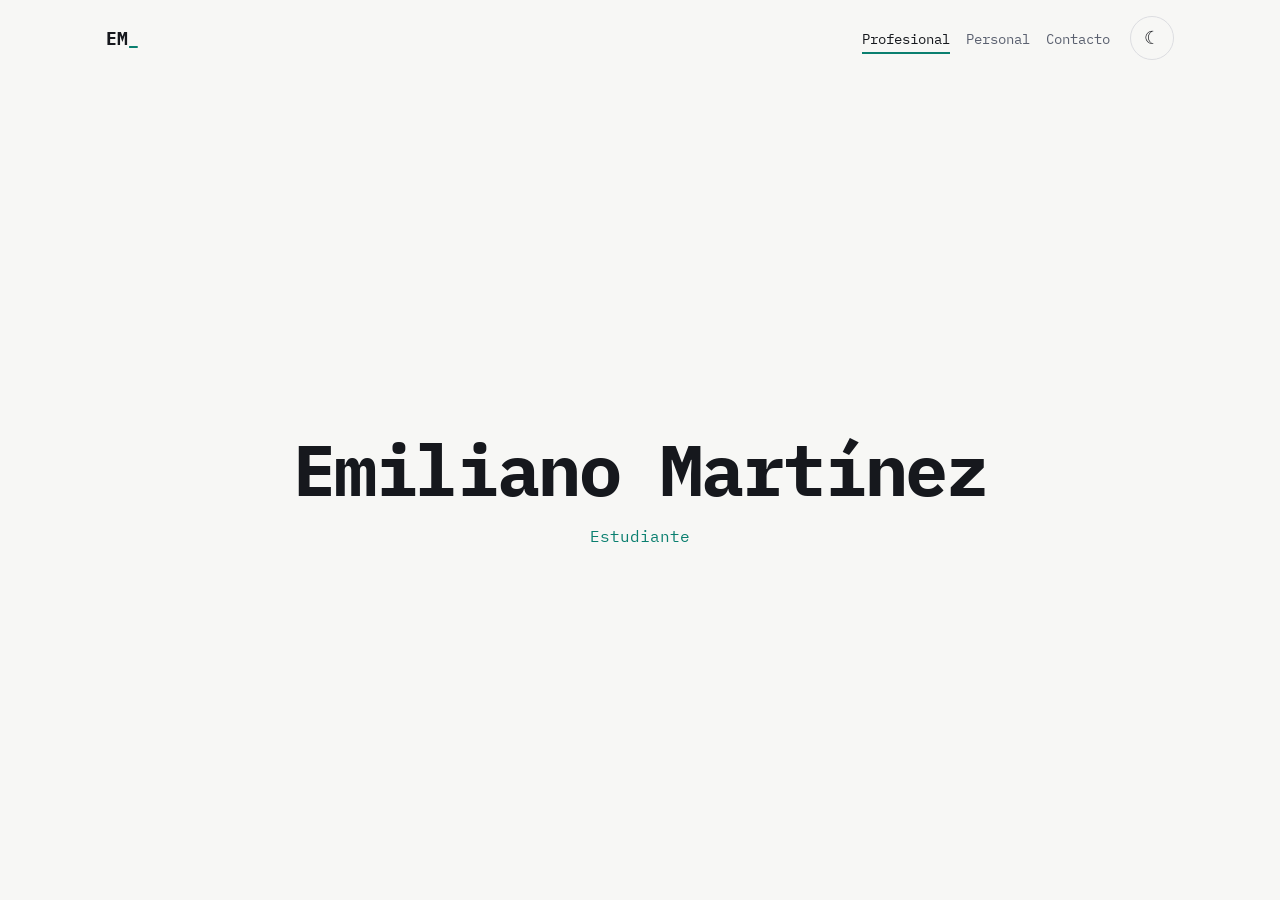
<file: index.html>
<!DOCTYPE html>
<html lang="es">
<head>
<meta charset="UTF-8">
<meta name="viewport" content="width=device-width, initial-scale=1.0">
<title>Emiliano Martínez | Profesional</title>
<script>try{var t=localStorage.getItem("tema");if(t)document.documentElement.setAttribute("data-theme",t)}catch(e){}</script>
<link rel="preconnect" href="https://fonts.googleapis.com">
<link rel="preconnect" href="https://fonts.gstatic.com" crossorigin>
<link href="https://fonts.googleapis.com/css2?family=IBM+Plex+Mono:wght@400;600;700&display=swap" rel="stylesheet">
<link rel="stylesheet" href="styles.css">
</head>
<body>
  <header class="site-header">
    <a class="logo" href="index.html">EM<span class="cursor">_</span></a>
    <nav class="nav" aria-label="Principal">
      <a href="index.html" aria-current="page">Profesional</a>
      <a href="personal.html">Personal</a>
      <a href="contacto.html">Contacto</a>
    </nav>
    <button class="theme-toggle" type="button" aria-label="Cambiar tema">
      <span class="icon-sun" aria-hidden="true">☀</span><span class="icon-moon" aria-hidden="true">☾</span>
    </button>
  </header>

  <main class="page">
    <h1>Emiliano Martínez</h1>
    <p class="subtitle">Estudiante</p>
  </main>

  <script src="main.js"></script>
</body>
</html>
</file>
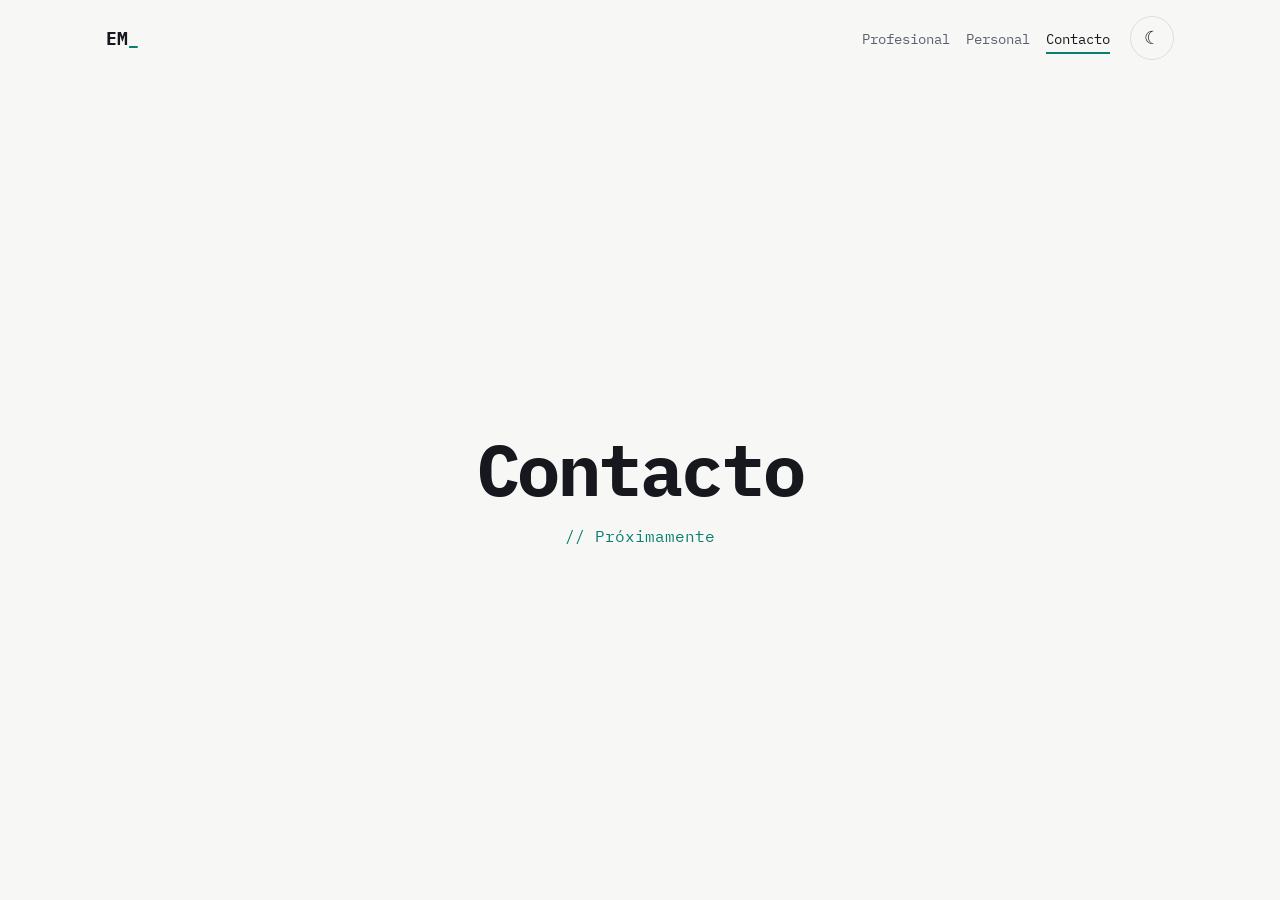
<file: contacto.html>
<!DOCTYPE html>
<html lang="es">
<head>
<meta charset="UTF-8">
<meta name="viewport" content="width=device-width, initial-scale=1.0">
<title>Emiliano Martínez | Contacto</title>
<script>try{var t=localStorage.getItem("tema");if(t)document.documentElement.setAttribute("data-theme",t)}catch(e){}</script>
<link rel="preconnect" href="https://fonts.googleapis.com">
<link rel="preconnect" href="https://fonts.gstatic.com" crossorigin>
<link href="https://fonts.googleapis.com/css2?family=IBM+Plex+Mono:wght@400;600;700&display=swap" rel="stylesheet">
<link rel="stylesheet" href="styles.css">
</head>
<body>
  <header class="site-header">
    <a class="logo" href="index.html">EM<span class="cursor">_</span></a>
    <nav class="nav" aria-label="Principal">
      <a href="index.html">Profesional</a>
      <a href="personal.html">Personal</a>
      <a href="contacto.html" aria-current="page">Contacto</a>
    </nav>
    <button class="theme-toggle" type="button" aria-label="Cambiar tema">
      <span class="icon-sun" aria-hidden="true">☀</span><span class="icon-moon" aria-hidden="true">☾</span>
    </button>
  </header>

  <main class="page">
    <h1>Contacto</h1>
    <p class="subtitle">// Próximamente</p>
  </main>

  <script src="main.js"></script>
</body>
</html>
</file>
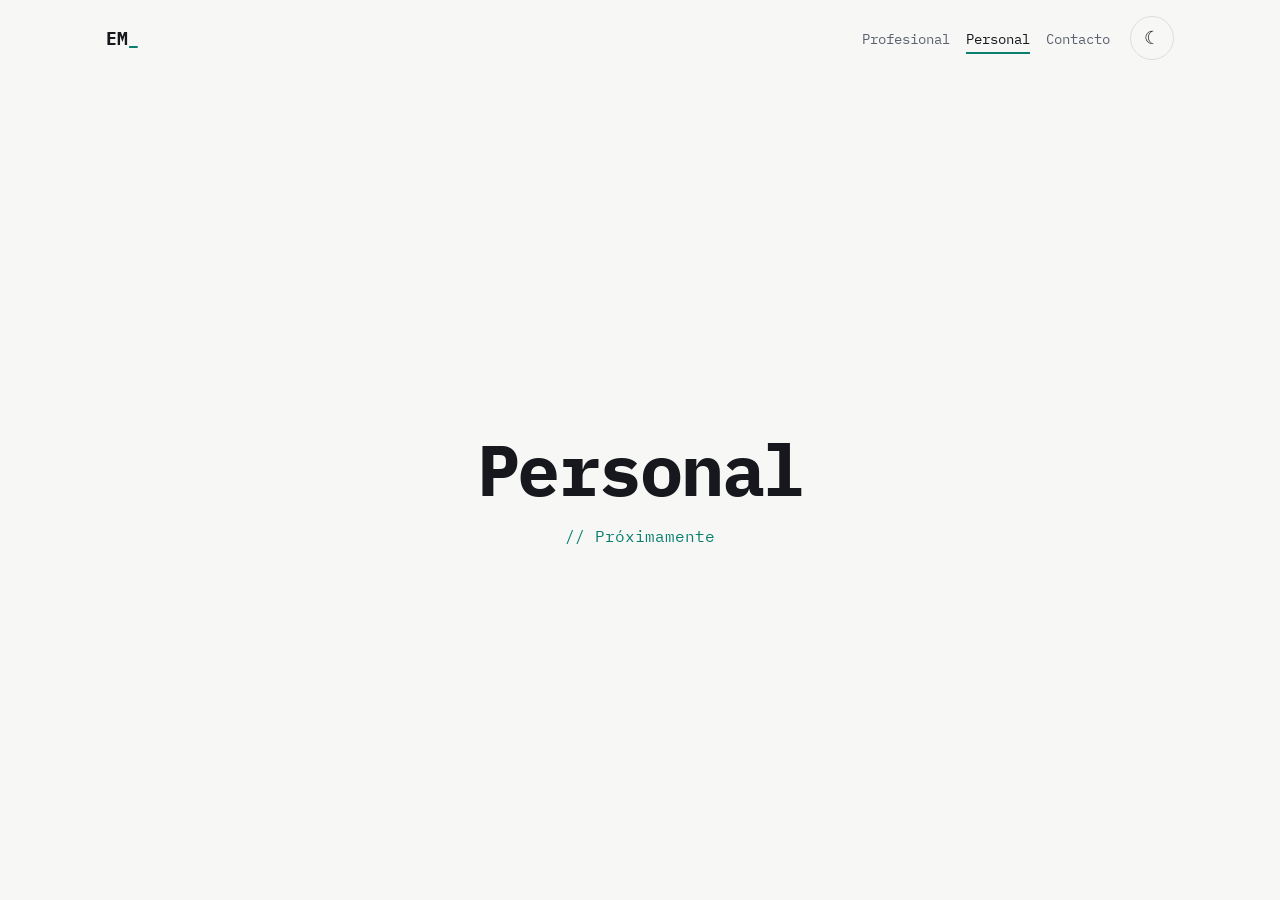
<file: personal.html>
<!DOCTYPE html>
<html lang="es">
<head>
<meta charset="UTF-8">
<meta name="viewport" content="width=device-width, initial-scale=1.0">
<title>Emiliano Martínez | Personal</title>
<script>try{var t=localStorage.getItem("tema");if(t)document.documentElement.setAttribute("data-theme",t)}catch(e){}</script>
<link rel="preconnect" href="https://fonts.googleapis.com">
<link rel="preconnect" href="https://fonts.gstatic.com" crossorigin>
<link href="https://fonts.googleapis.com/css2?family=IBM+Plex+Mono:wght@400;600;700&display=swap" rel="stylesheet">
<link rel="stylesheet" href="styles.css">
</head>
<body>
  <header class="site-header">
    <a class="logo" href="index.html">EM<span class="cursor">_</span></a>
    <nav class="nav" aria-label="Principal">
      <a href="index.html">Profesional</a>
      <a href="personal.html" aria-current="page">Personal</a>
      <a href="contacto.html">Contacto</a>
    </nav>
    <button class="theme-toggle" type="button" aria-label="Cambiar tema">
      <span class="icon-sun" aria-hidden="true">☀</span><span class="icon-moon" aria-hidden="true">☾</span>
    </button>
  </header>

  <main class="page">
    <h1>Personal</h1>
    <p class="subtitle">// Próximamente</p>
  </main>

  <script src="main.js"></script>
</body>
</html>
</file>
<file: styles.css>
:root {
  --color-fondo: #f7f7f5;
  --color-texto: #16181d;
  --color-texto-suave: #5b6170;
  --color-acento: #0a7f6f;
  --color-borde: #dcdde1;

  --fuente: "IBM Plex Mono", ui-monospace, monospace;

  --espacio-s: 8px;
  --espacio-m: 16px;
  --espacio-l: 32px;

  color-scheme: light;
}


@media (prefers-color-scheme: dark) {
  :root:not([data-theme="light"]) {
    --color-fondo: #0d1117;
    --color-texto: #e6e8ec;
    --color-texto-suave: #9aa3b2;
    --color-acento: #3ddc97;
    --color-borde: #262c36;
    color-scheme: dark;
  }
}

/* Tema oscuro elegido con el botón */
:root[data-theme="dark"] {
  --color-fondo: #0d1117;
  --color-texto: #e6e8ec;
  --color-texto-suave: #9aa3b2;
  --color-acento: #3ddc97;
  --color-borde: #262c36;
  color-scheme: dark;
}

/* ===== Base ===== */
* { box-sizing: border-box; }

body {
  margin: 0;
  min-height: 100vh;
  display: flex;
  flex-direction: column;
  background: var(--color-fondo);
  color: var(--color-texto);
  font-family: var(--fuente);
}

a { color: inherit; text-decoration: none; }
a:focus-visible, button:focus-visible {
  outline: 2px solid var(--color-acento);
  outline-offset: 3px;
}

/* ===== Encabezado ===== */
.site-header {
  display: flex;
  align-items: center;
  gap: var(--espacio-m);
  padding: var(--espacio-m);
  max-width: 1100px;
  width: 100%;
  margin: 0 auto;
  view-transition-name: encabezado; /* se queda fijo al cambiar de página */
}

.logo { font-weight: 700; font-size: 1.1rem; }

.nav {
  display: flex;
  gap: var(--espacio-s);
  margin-left: auto;
}

.nav a {
  position: relative;
  padding: var(--espacio-s) 4px;
  font-size: 0.9rem;
  color: var(--color-texto-suave);
  transition: color 0.2s ease;
}

.nav a:hover,
.nav a[aria-current="page"] { color: var(--color-texto); }

/* Subrayado de la página activa: se desliza al cambiar de página */
.nav a[aria-current="page"]::after {
  content: "";
  position: absolute;
  left: 4px;
  right: 4px;
  bottom: 2px;
  height: 2px;
  background: var(--color-acento);
  view-transition-name: indicador;
}

/* ===== Botón de tema ===== */
.theme-toggle {
  flex-shrink: 0;
  width: 44px;
  height: 44px;
  display: grid;
  place-items: center;
  border: 1px solid var(--color-borde);
  border-radius: 50%;
  background: transparent;
  color: var(--color-texto);
  font-size: 1.1rem;
  cursor: pointer;
  transition: border-color 0.2s ease, color 0.2s ease;
}

.theme-toggle:hover { border-color: var(--color-acento); color: var(--color-acento); }

.icon-sun { display: none; }
:root[data-theme="dark"] .icon-sun { display: inline; }
:root[data-theme="dark"] .icon-moon { display: none; }
@media (prefers-color-scheme: dark) {
  :root:not([data-theme="light"]) .icon-sun { display: inline; }
  :root:not([data-theme="light"]) .icon-moon { display: none; }
}

/* ===== Contenido ===== */
.page {
  flex: 1;
  display: grid;
  place-content: center;
  padding: var(--espacio-m);
  text-align: center;
  view-transition-name: contenido;
}

h1 {
  margin: 0;
  font-size: clamp(2rem, 7vw, 4.5rem);
  font-weight: 700;
  letter-spacing: -0.03em;
  line-height: 1.1;
}

.subtitle {
  margin: var(--espacio-m) 0 0;
  color: var(--color-acento);
}

.cursor {
  color: var(--color-acento);
  animation: parpadeo 1.1s steps(1) infinite;
}

@keyframes parpadeo {
  50% { opacity: 0; }
}

/* ===== Transición entre páginas (View Transitions API) ===== */
@view-transition { navigation: auto; }

::view-transition-old(contenido) {
  animation: salir 0.25s ease-in both;
}
::view-transition-new(contenido) {
  animation: entrar 0.4s ease-out 0.1s both;
}
::view-transition-group(indicador) {
  animation-duration: 0.4s;
  animation-timing-function: cubic-bezier(0.2, 0.8, 0.2, 1);
}

@keyframes salir {
  to { opacity: 0; transform: translateY(-12px); filter: blur(4px); }
}
@keyframes entrar {
  from { opacity: 0; transform: translateY(16px); filter: blur(4px); }
}

/* ===== Celular ===== */
@media (max-width: 480px) {
  .logo { display: none; }
  .nav { margin-left: 0; }
  .nav a { font-size: 0.8rem; }
  .site-header { justify-content: space-between; }
}

/* Respeta a quien prefiere menos movimiento */
@media (prefers-reduced-motion: reduce) {
  .cursor { animation: none; }
  .theme-toggle, .nav a { transition: none; }
  ::view-transition-group(*),
  ::view-transition-old(*),
  ::view-transition-new(*) { animation: none !important; }
}
</file>
